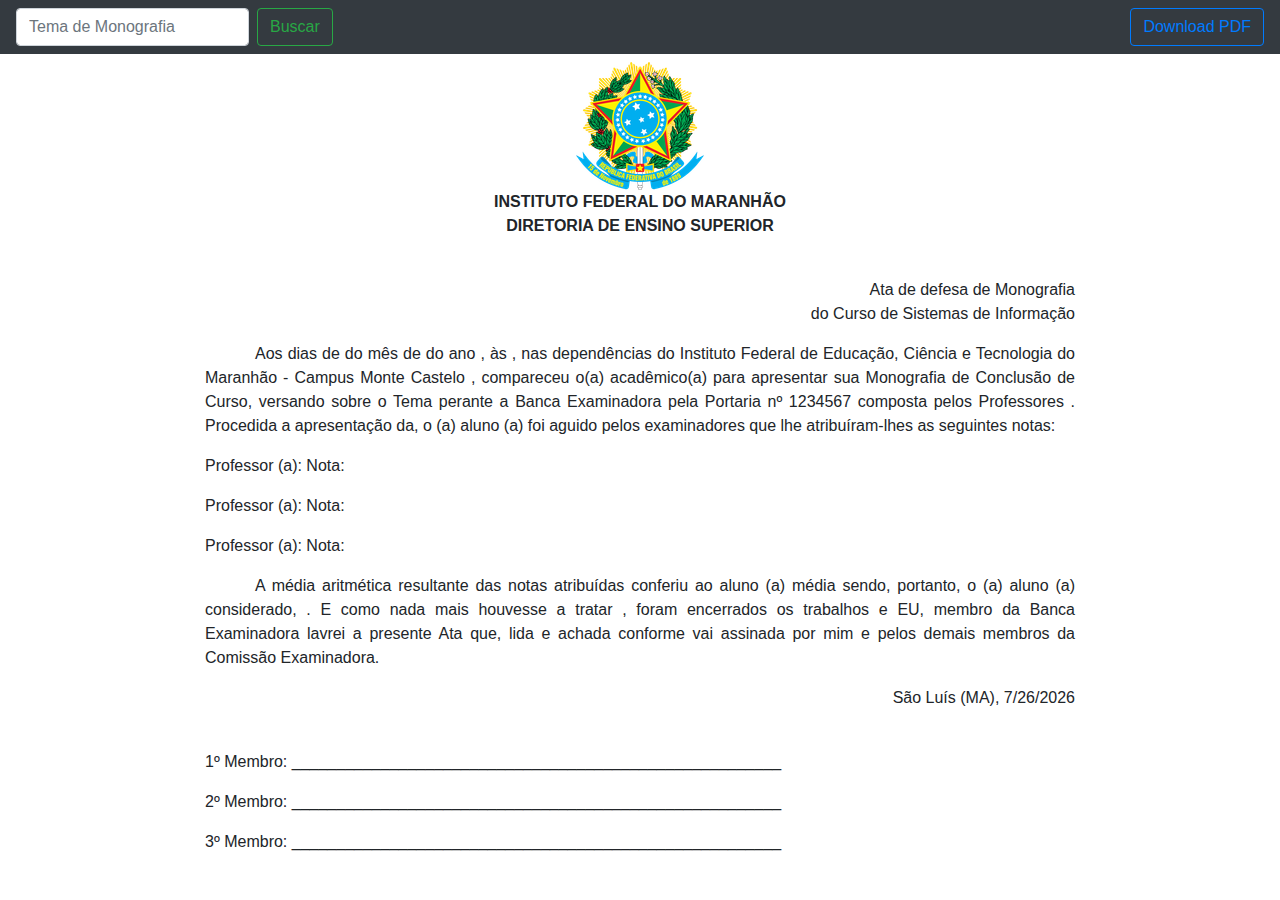
<file: FrontEnd/index.html>
<!doctype html>
<html lang="pt-br">

<head>
    <title>Ata de Defesa e Relatórios</title>
    <meta charset="utf-8">
    <meta name="viewport" content="width=device-width, initial-scale=1, shrink-to-fit=no">
    <link rel="stylesheet" href="https://stackpath.bootstrapcdn.com/bootstrap/4.1.3/css/bootstrap.min.css">
    <link href="https://fonts.googleapis.com/icon?family=Material+Icons" rel="stylesheet">
    <link rel="stylesheet" href="css/paginainicial.css">
</head>

<body>

    <nav class="navbar navbar-expand-sm bg-dark navbar-dark">
        <form class="form-inline" action="">
            <input class="form-control mr-sm-2" type="text" placeholder="Tema de Monografia" id="buscaMono">
            <input class="btn btn-outline-success my-2 my-sm-0" type="button" onclick="getApi()" value="Buscar">
        </form>

        <a href="#" class="my-2 my-lg-0 ml-auto btn btn-outline-primary btn-md my-2 my-sm-0 ml-3" onclick="doCapture()">Download PDF</a>

    </nav>

    <div style="width: 100vh;" class="container text-center align-items-center" id="HTMLtoPDF">

        <img id="brasao" src="img/brasaoIcone.png" alt="brasao" class="rounded mt-2">

        <p class="titulo"><b>INSTITUTO FEDERAL DO MARANHÃO</BR>
               DIRETORIA DE ENSINO SUPERIOR</b></p><br>

        <p class="text-justify text-right">Ata de defesa de Monografia<br> do Curso de Sistemas de Informação</p>

        <p class="text-justify texto">
            Aos <span size="3" type="text" id="dia"></span> dias de do mês de <span size="3" type="text" id="mes"></span> do ano <span size="3" type="text" id="ano"></span>, às <span size="3" type="text" id="horario"></span>, nas dependências do Instituto
            Federal de Educação, Ciência e Tecnologia do Maranhão - Campus Monte Castelo , compareceu o(a) acadêmico(a) <span size="3" type="text" id="aluno"></span> para apresentar sua Monografia de Conclusão de Curso, versando sobre o Tema
            <span size="3" type="text" id="temaMono"></span> perante a Banca Examinadora pela Portaria nº 1234567 composta pelos Professores <span size="3" type="text" id="professores"></span>. Procedida a apresentação da, o (a) aluno (a) foi aguido pelos
            examinadores que lhe atribuíram-lhes as seguintes notas:<br>
            <div class="text-left">
                <p>Professor (a): <span size="3" type="text" id="prof1"></span> Nota: <span size="3" type="text" id="nota1"></span></p>
                <p>Professor (a): <span size="3" type="text" id="prof2"></span> Nota: <span size="3" type="text" id="nota2"></span></p>
                <p>Professor (a): <span size="3" type="text" id="prof3"></span> Nota: <span size="3" type="text" id="nota3"></span></p>
            </div>
        </p>
        <p class="text-justify texto">
            A média aritmética resultante das notas atribuídas conferiu ao aluno (a) média <span size="3" type="text" id="media"></span> sendo, portanto, o (a) aluno (a) considerado, <span size="3" type="text" id="situacao"></span>. E como nada mais houvesse
            a tratar , foram encerrados os trabalhos e EU, <span size="3" type="text" id="profOrientador"></span> membro da Banca Examinadora lavrei a presente Ata que, lida e achada conforme vai assinada por mim e pelos demais membros da Comissão Examinadora.
        </p>

        <div class="text-right">
            <p>São Luís (MA), <span id="datetime"></span></p><br>
            <div class="text-left">
                <p>1º Membro: _______________________________________________________</p>
                <p>2º Membro: _______________________________________________________</p>
                <p>3º Membro: _______________________________________________________</p>
            </div>

        </div>
    </div>

    <script src="js/jspdf.js"></script>
    <script src="js/jquery-2.1.3.js"></script>
    <script src="js/pdfFromHTML.js"></script>
    <script src="js/arquivo.js"></script>
    <script src="js/consuming_api_rest.js"></script>
    <script src="js/fill_inputs.js"></script>
    <script src="https://cdnjs.cloudflare.com/ajax/libs/popper.js/1.14.3/umd/popper.min.js"></script>
    <script src="https://stackpath.bootstrapcdn.com/bootstrap/4.1.3/js/bootstrap.min.js"></script>

</body>

</html>
</file>
<file: FrontEnd/css/paginainicial.css>
.texto {
    text-indent: 50px;
}

#campo_buscar {
    width: 50%;
    text-align: center;
    margin-top: 20px;
    margin-bottom: 20px;
}
</file>
